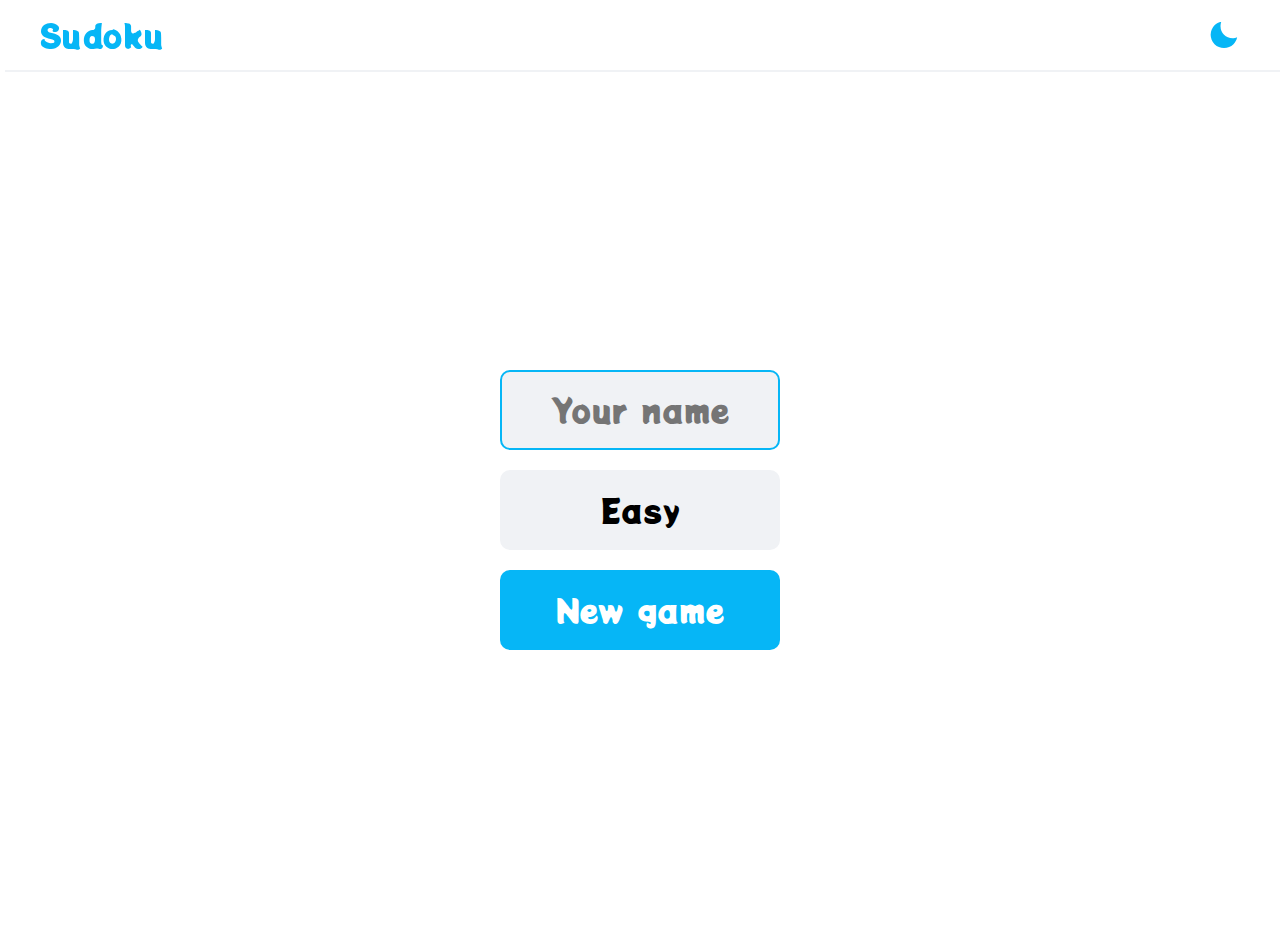
<file: index.html>
<!DOCTYPE html>
<html lang="en">

<head>
    <meta charset="UTF-8">
    <meta http-equiv="X-UA-Compatible" content="IE=edge">
    <meta name="viewport" content="width=device-width, initial-scale=1.0">
    <meta name="theme-color" content="#fff">
    <title>Sudoku</title>
    <link rel="shortcut icon" href="/src/icon.png" type="image/x-icon">
    <link rel="preconnect" href="https://fonts.googleapis.com">
    <link rel="preconnect" href="https://fonts.gstatic.com" crossorigin>
    <link href="https://fonts.googleapis.com/css2?family=Potta+One&display=swap" rel="stylesheet">
    <link href='https://unpkg.com/boxicons@2.0.9/css/boxicons.min.css' rel='stylesheet'>
    <link rel="stylesheet" href="src/style.css">

</head>

<body>
    <!-- top nav -->
    <nav>
        <div class="nav-container">
            <a class="nav-logo" id="nav-logo">
                Sudoku
            </a>
            <div class="dark-mode-toggle" id="dark-mode-toggle">
                <i class="bx bxs-sun"></i>
                <i class="bx bxs-moon"></i>
            </div>
        </div>
    </nav>
    <!-- end top nav -->

    <!-- main -->
    <div class="main">
        <div class="screen">
            <!-- start screen -->
            <div class="start-screen active" id="start-screen">
                <input type="text" placeholder="Your name" maxlength="11" class="input-name" id="input-name">
                <div class="btn" id="btn-level">
                    Easy
                </div>
                <div class="btn" id="btn-continue">Continue</div>
                <div class="btn btn-blue" id="btn-play">New game</div>
            </div>
            <!-- Modal -->
            <div id="rulesModal" class="modal">
                <!-- Modal content -->
                <div class="modal-content">
                <span class="close">&times;</span>
                <h2>Sudoku Rules</h2>
                <p>Here are the basic rules of Sudoku:</p>
                <ul>
                    <li>Every row must contain the numbers from 1 to 9 without repetitions.</li>
                    <li>Every column must contain the numbers from 1 to 9 without repetitions.</li>
                    <li>Every 3x3 grid must contain the numbers from 1 to 9 without repetitions.</li>
                </ul>
                </div>
            </div>
            <!-- end start screen -->

            <!-- game screen -->
            <div class="main-game" id="game-screen">
                <div class="main-sudoku-grid">
                    <!-- 81 cells -->
                    <div class="main-grid-cell"></div>
                    <div class="main-grid-cell"></div>
                    <div class="main-grid-cell"></div>
                    <div class="main-grid-cell"></div>
                    <div class="main-grid-cell"></div>
                    <div class="main-grid-cell"></div>
                    <div class="main-grid-cell"></div>
                    <div class="main-grid-cell"></div>
                    <div class="main-grid-cell"></div>
                    <div class="main-grid-cell"></div>
                    <div class="main-grid-cell"></div>
                    <div class="main-grid-cell"></div>
                    <div class="main-grid-cell"></div>
                    <div class="main-grid-cell"></div>
                    <div class="main-grid-cell"></div>
                    <div class="main-grid-cell"></div>
                    <div class="main-grid-cell"></div>
                    <div class="main-grid-cell"></div>
                    <div class="main-grid-cell"></div>
                    <div class="main-grid-cell"></div>
                    <div class="main-grid-cell"></div>
                    <div class="main-grid-cell"></div>
                    <div class="main-grid-cell"></div>
                    <div class="main-grid-cell"></div>
                    <div class="main-grid-cell"></div>
                    <div class="main-grid-cell"></div>
                    <div class="main-grid-cell"></div>
                    <div class="main-grid-cell"></div>
                    <div class="main-grid-cell"></div>
                    <div class="main-grid-cell"></div>
                    <div class="main-grid-cell"></div>
                    <div class="main-grid-cell"></div>
                    <div class="main-grid-cell"></div>
                    <div class="main-grid-cell"></div>
                    <div class="main-grid-cell"></div>
                    <div class="main-grid-cell"></div>
                    <div class="main-grid-cell"></div>
                    <div class="main-grid-cell"></div>
                    <div class="main-grid-cell"></div>
                    <div class="main-grid-cell"></div>
                    <div class="main-grid-cell"></div>
                    <div class="main-grid-cell"></div>
                    <div class="main-grid-cell"></div>
                    <div class="main-grid-cell"></div>
                    <div class="main-grid-cell"></div>
                    <div class="main-grid-cell"></div>
                    <div class="main-grid-cell"></div>
                    <div class="main-grid-cell"></div>
                    <div class="main-grid-cell"></div>
                    <div class="main-grid-cell"></div>
                    <div class="main-grid-cell"></div>
                    <div class="main-grid-cell"></div>
                    <div class="main-grid-cell"></div>
                    <div class="main-grid-cell"></div>
                    <div class="main-grid-cell"></div>
                    <div class="main-grid-cell"></div>
                    <div class="main-grid-cell"></div>
                    <div class="main-grid-cell"></div>
                    <div class="main-grid-cell"></div>
                    <div class="main-grid-cell"></div>
                    <div class="main-grid-cell"></div>
                    <div class="main-grid-cell"></div>
                    <div class="main-grid-cell"></div>
                    <div class="main-grid-cell"></div>
                    <div class="main-grid-cell"></div>
                    <div class="main-grid-cell"></div>
                    <div class="main-grid-cell"></div>
                    <div class="main-grid-cell"></div>
                    <div class="main-grid-cell"></div>
                    <div class="main-grid-cell"></div>
                    <div class="main-grid-cell"></div>
                    <div class="main-grid-cell"></div>
                    <div class="main-grid-cell"></div>
                    <div class="main-grid-cell"></div>
                    <div class="main-grid-cell"></div>
                    <div class="main-grid-cell"></div>
                    <div class="main-grid-cell"></div>
                    <div class="main-grid-cell"></div>
                    <div class="main-grid-cell"></div>
                    <div class="main-grid-cell"></div>
                    <div class="main-grid-cell"></div>
                </div>

                <div class="main-game-info">
                    <div class="main-game-info-box main-game-info-name">
                        <span id="player-name">hi</span>
                    </div>
                    <div class="main-game-info-box main-game-info-level">
                        <span id="game-level">Easy</span>
                    </div>
                </div>

                <div class="main-game-info-box main-game-info-time">
                    <span id="game-time">10:20</span>
                    <div class="pause-btn" id="btn-pause">
                        <i class="bx bx-pause"></i>
                    </div>
                </div>
                

                <div class="numbers">
                    <div class="number">1</div>
                    <div class="number">2</div>
                    <div class="number">3</div>
                    <div class="number">4</div>
                    <div class="number">5</div>
                    <div class="number">6</div>
                    <div class="number">7</div>
                    <div class="number">8</div>
                    <div class="number">9</div>
                    <div class="delete" id="btn-delete">X</div>
                </div>
                <div class="controls">
                    <div class="btn" id="btn-restart">Restart Game</div>
                </div>
            </div>
            <!-- end game screen -->

            <!-- pause screen -->
            <div class="pause-screen" id="pause-screen">
                <div class="btn btn-blue" id="btn-resume">Resume</div>
                <div class="btn" id="btn-new-game">New game</div>
            </div>
            <!-- end pause screen -->

            <!-- result screen -->
            <div class="result-screen" id="result-screen">
                <div class="congrate">Competed</div>
                <div class="info">Time</div>
                <div id="result-time"></div>
                <div class="btn" id="btn-new-game-2">New game</div>
            </div>
            <!-- end result screen -->
        </div>
    </div>
    <!-- end main -->

    <script src="src/constant.js"></script>
    <script src="src/sudoku.js"></script>
    <script src="src/app.js"></script>
</body>

</html>
</file>
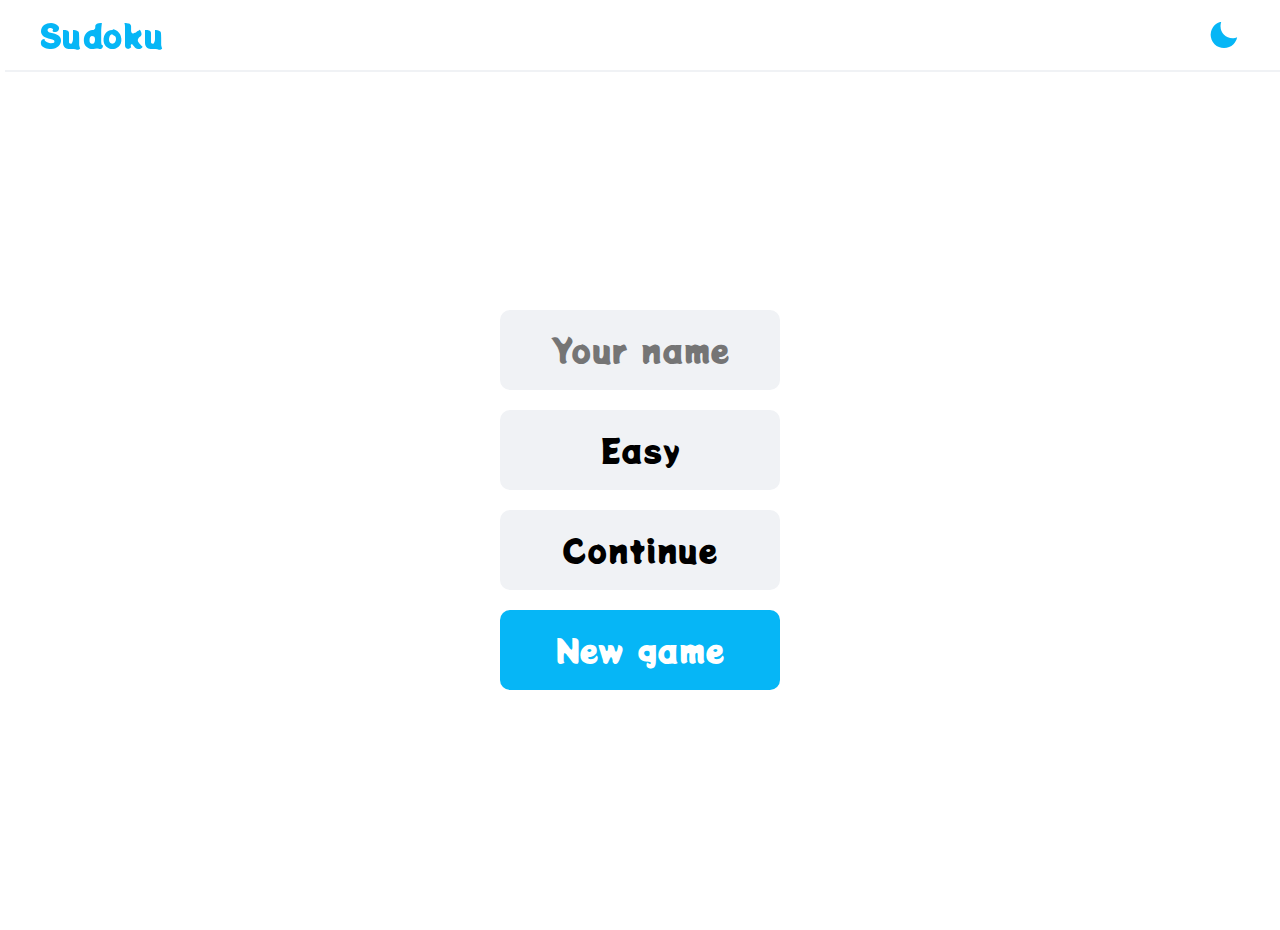
<file: public/index.html>
<!DOCTYPE html>
<html lang="en">

<head>
    <meta charset="UTF-8">
    <meta http-equiv="X-UA-Compatible" content="IE=edge">
    <meta name="viewport" content="width=device-width, initial-scale=1.0">
    <meta name="theme-color" content="#fff">
    <title>Sudoku</title>
    <link rel="shortcut icon" href="icon.png" type="image/x-icon">
    <link rel="preconnect" href="https://fonts.googleapis.com">
    <link rel="preconnect" href="https://fonts.gstatic.com" crossorigin>
    <link href="https://fonts.googleapis.com/css2?family=Potta+One&display=swap" rel="stylesheet">
    <link href='https://unpkg.com/boxicons@2.0.9/css/boxicons.min.css' rel='stylesheet'>
    <link rel="stylesheet" href="/src/style.css">

</head>

<body>
    <!-- top nav -->
    <nav>
        <div class="nav-container">
            <a class="nav-logo" id="nav-logo">
                Sudoku
            </a>
            <div class="dark-mode-toggle" id="dark-mode-toggle">
                <i class="bx bxs-sun"></i>
                <i class="bx bxs-moon"></i>
            </div>
        </div>
    </nav>
    <!-- end top nav -->

    <!-- main -->
    <div class="main">
        <div class="screen">
            <!-- start screen -->
            <div class="start-screen active" id="start-screen">
                <input type="text" placeholder="Your name" maxlength="11" class="input-name" id="input-name">
                <div class="btn" id="btn-level">
                    Easy
                </div>
                <div class="btn" id="btn-continue">Continue</div>
                <div class="btn btn-blue" id="btn-play">New game</div>
            </div>
            <!-- end start screen -->

            <!-- game screen -->
            <div class="main-game" id="game-screen">
                <div class="main-sudoku-grid">
                    <!-- 81 cells -->
                    <div class="main-grid-cell"></div>
                    <div class="main-grid-cell"></div>
                    <div class="main-grid-cell"></div>
                    <div class="main-grid-cell"></div>
                    <div class="main-grid-cell"></div>
                    <div class="main-grid-cell"></div>
                    <div class="main-grid-cell"></div>
                    <div class="main-grid-cell"></div>
                    <div class="main-grid-cell"></div>
                    <div class="main-grid-cell"></div>
                    <div class="main-grid-cell"></div>
                    <div class="main-grid-cell"></div>
                    <div class="main-grid-cell"></div>
                    <div class="main-grid-cell"></div>
                    <div class="main-grid-cell"></div>
                    <div class="main-grid-cell"></div>
                    <div class="main-grid-cell"></div>
                    <div class="main-grid-cell"></div>
                    <div class="main-grid-cell"></div>
                    <div class="main-grid-cell"></div>
                    <div class="main-grid-cell"></div>
                    <div class="main-grid-cell"></div>
                    <div class="main-grid-cell"></div>
                    <div class="main-grid-cell"></div>
                    <div class="main-grid-cell"></div>
                    <div class="main-grid-cell"></div>
                    <div class="main-grid-cell"></div>
                    <div class="main-grid-cell"></div>
                    <div class="main-grid-cell"></div>
                    <div class="main-grid-cell"></div>
                    <div class="main-grid-cell"></div>
                    <div class="main-grid-cell"></div>
                    <div class="main-grid-cell"></div>
                    <div class="main-grid-cell"></div>
                    <div class="main-grid-cell"></div>
                    <div class="main-grid-cell"></div>
                    <div class="main-grid-cell"></div>
                    <div class="main-grid-cell"></div>
                    <div class="main-grid-cell"></div>
                    <div class="main-grid-cell"></div>
                    <div class="main-grid-cell"></div>
                    <div class="main-grid-cell"></div>
                    <div class="main-grid-cell"></div>
                    <div class="main-grid-cell"></div>
                    <div class="main-grid-cell"></div>
                    <div class="main-grid-cell"></div>
                    <div class="main-grid-cell"></div>
                    <div class="main-grid-cell"></div>
                    <div class="main-grid-cell"></div>
                    <div class="main-grid-cell"></div>
                    <div class="main-grid-cell"></div>
                    <div class="main-grid-cell"></div>
                    <div class="main-grid-cell"></div>
                    <div class="main-grid-cell"></div>
                    <div class="main-grid-cell"></div>
                    <div class="main-grid-cell"></div>
                    <div class="main-grid-cell"></div>
                    <div class="main-grid-cell"></div>
                    <div class="main-grid-cell"></div>
                    <div class="main-grid-cell"></div>
                    <div class="main-grid-cell"></div>
                    <div class="main-grid-cell"></div>
                    <div class="main-grid-cell"></div>
                    <div class="main-grid-cell"></div>
                    <div class="main-grid-cell"></div>
                    <div class="main-grid-cell"></div>
                    <div class="main-grid-cell"></div>
                    <div class="main-grid-cell"></div>
                    <div class="main-grid-cell"></div>
                    <div class="main-grid-cell"></div>
                    <div class="main-grid-cell"></div>
                    <div class="main-grid-cell"></div>
                    <div class="main-grid-cell"></div>
                    <div class="main-grid-cell"></div>
                    <div class="main-grid-cell"></div>
                    <div class="main-grid-cell"></div>
                    <div class="main-grid-cell"></div>
                    <div class="main-grid-cell"></div>
                    <div class="main-grid-cell"></div>
                    <div class="main-grid-cell"></div>
                    <div class="main-grid-cell"></div>
                </div>

                <div class="main-game-info">
                    <div class="main-game-info-box main-game-info-name">
                        <span id="player-name">hi</span>
                    </div>
                    <div class="main-game-info-box main-game-info-level">
                        <span id="game-level">Easy</span>
                    </div>
                </div>

                <div class="main-game-info-box main-game-info-time">
                    <span id="game-time">10:20</span>
                    <div class="pause-btn" id="btn-pause">
                        <i class="bx bx-pause"></i>
                    </div>
                </div>

                <div class="numbers">
                    <div class="number">1</div>
                    <div class="number">2</div>
                    <div class="number">3</div>
                    <div class="number">4</div>
                    <div class="number">5</div>
                    <div class="number">6</div>
                    <div class="number">7</div>
                    <div class="number">8</div>
                    <div class="number">9</div>
                    <div class="delete" id="btn-delete">X</div>
                </div>
                <div class="controls">
                    <div class="btn" id="btn-restart">Restart Game</div>
                </div>
            </div>
            <!-- end game screen -->

            <!-- pause screen -->
            <div class="pause-screen" id="pause-screen">
                <div class="btn btn-blue" id="btn-resume">Resume</div>
                <div class="btn" id="btn-new-game">New game</div>
            </div>
            <!-- end pause screen -->

            <!-- result screen -->
            <div class="result-screen" id="result-screen">
                <div class="congrate">Competed</div>
                <div class="info">Time</div>
                <div id="result-time"></div>
                <div class="btn" id="btn-new-game-2">New game</div>
            </div>
            <!-- end result screen -->
        </div>
    </div>
    <!-- end main -->

    <script src="/src/constant.js"></script>
    <script src="/src/sudoku.js"></script>
    <script src="/src/app.js"></script>
</body>

</html>
</file>
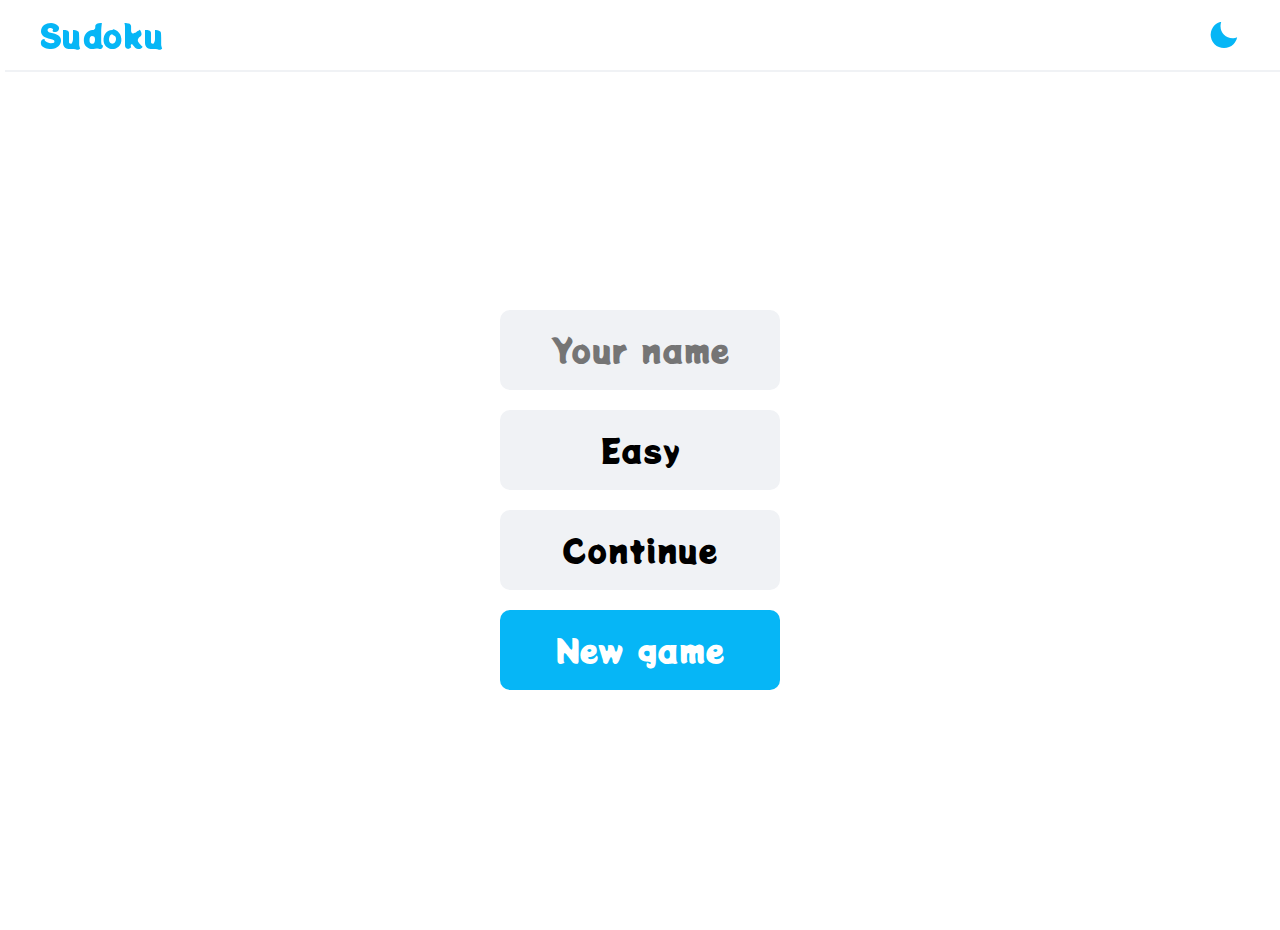
<file: src/index.html>
<!DOCTYPE html>
<html lang="en">

<head>
    <meta charset="UTF-8">
    <meta http-equiv="X-UA-Compatible" content="IE=edge">
    <meta name="viewport" content="width=device-width, initial-scale=1.0">
    <meta name="theme-color" content="#fff">
    <title>Sudoku</title>
    <link rel="shortcut icon" href="icon.png" type="image/x-icon">
    <link rel="preconnect" href="https://fonts.googleapis.com">
    <link rel="preconnect" href="https://fonts.gstatic.com" crossorigin>
    <link href="https://fonts.googleapis.com/css2?family=Potta+One&display=swap" rel="stylesheet">
    <link href='https://unpkg.com/boxicons@2.0.9/css/boxicons.min.css' rel='stylesheet'>
    <link rel="stylesheet" href="./style.css">

</head>

<body>
    <!-- top nav -->
    <nav>
        <div class="nav-container">
            <a class="nav-logo" id="nav-logo">
                Sudoku
            </a>
            <div class="dark-mode-toggle" id="dark-mode-toggle">
                <i class="bx bxs-sun"></i>
                <i class="bx bxs-moon"></i>
            </div>
        </div>
    </nav>
    <!-- end top nav -->

    <!-- main -->
    <div class="main">
        <div class="screen">
            <!-- start screen -->
            <div class="start-screen active" id="start-screen">
                <input type="text" placeholder="Your name" maxlength="11" class="input-name" id="input-name">
                <div class="btn" id="btn-level">
                    Easy
                </div>
                <div class="btn" id="btn-continue">Continue</div>
                <div class="btn btn-blue" id="btn-play">New game</div>
            </div>
            <!-- end start screen -->

            <!-- game screen -->
            <div class="main-game" id="game-screen">
                <div class="main-sudoku-grid">
                    <!-- 81 cells -->
                    <div class="main-grid-cell"></div>
                    <div class="main-grid-cell"></div>
                    <div class="main-grid-cell"></div>
                    <div class="main-grid-cell"></div>
                    <div class="main-grid-cell"></div>
                    <div class="main-grid-cell"></div>
                    <div class="main-grid-cell"></div>
                    <div class="main-grid-cell"></div>
                    <div class="main-grid-cell"></div>
                    <div class="main-grid-cell"></div>
                    <div class="main-grid-cell"></div>
                    <div class="main-grid-cell"></div>
                    <div class="main-grid-cell"></div>
                    <div class="main-grid-cell"></div>
                    <div class="main-grid-cell"></div>
                    <div class="main-grid-cell"></div>
                    <div class="main-grid-cell"></div>
                    <div class="main-grid-cell"></div>
                    <div class="main-grid-cell"></div>
                    <div class="main-grid-cell"></div>
                    <div class="main-grid-cell"></div>
                    <div class="main-grid-cell"></div>
                    <div class="main-grid-cell"></div>
                    <div class="main-grid-cell"></div>
                    <div class="main-grid-cell"></div>
                    <div class="main-grid-cell"></div>
                    <div class="main-grid-cell"></div>
                    <div class="main-grid-cell"></div>
                    <div class="main-grid-cell"></div>
                    <div class="main-grid-cell"></div>
                    <div class="main-grid-cell"></div>
                    <div class="main-grid-cell"></div>
                    <div class="main-grid-cell"></div>
                    <div class="main-grid-cell"></div>
                    <div class="main-grid-cell"></div>
                    <div class="main-grid-cell"></div>
                    <div class="main-grid-cell"></div>
                    <div class="main-grid-cell"></div>
                    <div class="main-grid-cell"></div>
                    <div class="main-grid-cell"></div>
                    <div class="main-grid-cell"></div>
                    <div class="main-grid-cell"></div>
                    <div class="main-grid-cell"></div>
                    <div class="main-grid-cell"></div>
                    <div class="main-grid-cell"></div>
                    <div class="main-grid-cell"></div>
                    <div class="main-grid-cell"></div>
                    <div class="main-grid-cell"></div>
                    <div class="main-grid-cell"></div>
                    <div class="main-grid-cell"></div>
                    <div class="main-grid-cell"></div>
                    <div class="main-grid-cell"></div>
                    <div class="main-grid-cell"></div>
                    <div class="main-grid-cell"></div>
                    <div class="main-grid-cell"></div>
                    <div class="main-grid-cell"></div>
                    <div class="main-grid-cell"></div>
                    <div class="main-grid-cell"></div>
                    <div class="main-grid-cell"></div>
                    <div class="main-grid-cell"></div>
                    <div class="main-grid-cell"></div>
                    <div class="main-grid-cell"></div>
                    <div class="main-grid-cell"></div>
                    <div class="main-grid-cell"></div>
                    <div class="main-grid-cell"></div>
                    <div class="main-grid-cell"></div>
                    <div class="main-grid-cell"></div>
                    <div class="main-grid-cell"></div>
                    <div class="main-grid-cell"></div>
                    <div class="main-grid-cell"></div>
                    <div class="main-grid-cell"></div>
                    <div class="main-grid-cell"></div>
                    <div class="main-grid-cell"></div>
                    <div class="main-grid-cell"></div>
                    <div class="main-grid-cell"></div>
                    <div class="main-grid-cell"></div>
                    <div class="main-grid-cell"></div>
                    <div class="main-grid-cell"></div>
                    <div class="main-grid-cell"></div>
                    <div class="main-grid-cell"></div>
                    <div class="main-grid-cell"></div>
                </div>

                <div class="main-game-info">
                    <div class="main-game-info-box main-game-info-name">
                        <span id="player-name">hi</span>
                    </div>
                    <div class="main-game-info-box main-game-info-level">
                        <span id="game-level">Easy</span>
                    </div>
                </div>

                <div class="main-game-info-box main-game-info-time">
                    <span id="game-time">10:20</span>
                    <div class="pause-btn" id="btn-pause">
                        <i class="bx bx-pause"></i>
                    </div>
                </div>

                <div class="numbers">
                    <div class="number">1</div>
                    <div class="number">2</div>
                    <div class="number">3</div>
                    <div class="number">4</div>
                    <div class="number">5</div>
                    <div class="number">6</div>
                    <div class="number">7</div>
                    <div class="number">8</div>
                    <div class="number">9</div>
                    <div class="delete" id="btn-delete">X</div>
                </div>
                <div class="controls">
                    <div class="btn" id="btn-restart">Restart Game</div>
                </div>
            </div>
            <!-- end game screen -->

            <!-- pause screen -->
            <div class="pause-screen" id="pause-screen">
                <div class="btn btn-blue" id="btn-resume">Resume</div>
                <div class="btn" id="btn-new-game">New game</div>
            </div>
            <!-- end pause screen -->

            <!-- result screen -->
            <div class="result-screen" id="result-screen">
                <div class="congrate">Competed</div>
                <div class="info">Time</div>
                <div id="result-time"></div>
                <div class="btn" id="btn-new-game-2">New game</div>
            </div>
            <!-- end result screen -->
        </div>
    </div>
    <!-- end main -->

    <script src="./constant.js"></script>
    <script src="./sudoku.js"></script>
    <script src="./app.js"></script>
</body>

</html>
</file>
<file: src/style.css>
:root {
    --bg-main: #f0f2f5;
    --bg-body: #fff;
    --color-txt: #000;
    --filled-color: #000;
    --filled-bg: #caf0f8;

    --white: #fff;
    --blue: #06b6f6;
    --red: #ee0855;
    --black: #000;

    --nav-size: 70px;
    --sudoku-cell-size: 50px;

    --border-radius: 10px;

    --space-y: 20px;

    --gap: 5px;

    --font-size: 1.5rem;
    --font-size-lg: 2rem;
    --font-size-xl: 3rem;
}

.dark {
    --bg-main: #2a2a38;
    --bg-body: #1a1a2e;
    --color-txt: #6a6a6a;
    --filled-color: #4f4f63;
    --filled-bg: #000;
}

* {
    padding: 0;
    margin: 0;
    box-sizing: border-box;
    -webkit-tap-highlight-color: transparent;
}

body {
    font-family: "Potta One", cursive;
    background-color: var(--bg-body);
    overflow-x: hidden;
    user-select: none;
}

input {
    font-family: "Potta One", cursive;
    border: 2px solid var(--bg-main);
    color: var(--color-txt);
}

input:hover,
input:focus {
    border-color: var(--blue);
}

a {
    text-decoration: none;
    color: unset;
}

ul {
    list-style-type: none;
}

nav {
    background-color: var(--bg-body);
    color: var(--color-txt);
    position: fixed;
    top: 0;
    width: 100%;
    box-shadow: 5px 2px var(--bg-main);
    z-index: 99;
}

.nav-container {
    max-width: 1280px;
    margin: auto;
    display: flex;
    align-items: center;
    justify-content: space-between;
    padding: 0 40px;
    height: var(--nav-size);
}

.nav-logo {
    cursor: pointer;
    font-size: var(--font-size-lg);
    color: var(--blue);
}

.dark-mode-toggle {
    color: var(--blue);
    font-size: var(--font-size-lg);
    cursor: pointer;
}

.bxs-sun {
    display: none;
}

.bxs-moon {
    display: inline-block;
}

.dark .bxs-sun {
    display: inline-block;
}

.dark .bxs-moon {
    display: none;
}

.main {
    padding-top: var(--nav-size);
    display: grid;
    place-items: center;
}

.screen {
    position: relative;
    overflow: hidden;
    height: 100%;
    min-width: 400px;
}

.start-screen {
    position: absolute;
    top: 0;
    left: 0;
    width: 100%;
    height: 100%;
    transform: translateX(-100%);
    transition: transform 0.3s ease-in-out;
    display: flex;
    flex-direction: column;
    align-items: center;
    justify-content: center;
}

.start-screen.active {
    transform: translateX(0);
}

.start-screen > * + * {
    margin-top: 20px;
}

.input-name {
    height: 80px;
    width: 280px;
    border-radius: var(--border-radius);
    outline: 0;
    background-color: var(--bg-main);
    padding: 20px;
    font-size: var(--font-size-lg);
    text-align: center;
}

/* The Modal (background) */
.modal {
    display: none; /* Hidden by default */
    position: fixed; /* Stay in place */
    z-index: 1; /* Sit on top */
    left: 0;
    top: 0;
    width: 100%; /* Full width */
    height: 100%; /* Full height */
    overflow: auto; /* Enable scroll if needed */
  }
  
  /* Modal Content */
  .modal-content {
    background-color: #7ac6fd;
    position: absolute;
    margin: auto; /* Aligns the box to the center */
    padding: 20px;
    width: 30%;
    top: 50%;
    left: 50%;
    color: var(--white);
    border: 1px solid #7ac6fd;
    transform: translate(-50%, -50%);
  }

  /* Styles for unordered lists in the modal */
  .modal-content ul {
    list-style-type: disc; /* This ensures the bullet points are discs (default style) */
    padding-left: 20px; /* This adds some space on the left for the bullets */
  }

/* Styles for list items in the modal */
  .modal-content li {
    margin-bottom: 10px; /* This adds some space between the list items */
    text-align: left; /* Optional: Aligns text to the left */
  }
  
  /* The Close Button */
  .close {
    color: #fffdfd;
    float: right;
    font-size: 28px;
    font-weight: bold;
  }
  
  .close:hover,
  .close:focus {
    color: black;
    text-decoration: none;
    cursor: pointer;
  }  

.btn {
    height: 80px;
    width: 280px;
    background-color: var(--bg-main);
    color: var(--color-txt);
    border-radius: var(--border-radius);
    display: grid;
    place-items: center;
    transition: width 0.3s ease-in-out;
    overflow: hidden;
    font-size: var(--font-size-lg);
    cursor: pointer;
}

#btn-restart {
    background-color: #5dccff; /* Dark blue background */
    width: 600px;
    height: 50px;
    color: white; /* White text */
    border: none; /* No border */
    padding: 5px 5px; /* Top/bottom padding and left/right padding */
    margin-top: 15px; /* Space above the button */
    cursor: pointer; /* Cursor indicates the element is clickable */
    font-size: 1.2em; /* Font size, adjust as needed */
    border-radius: 10px; /* Rounded corners */
}

#btn-restart:hover {
    background-color: #5191af; /* Slightly darker shade on hover */
}

.btn-blue {
    background-color: var(--blue);
    color: var(--white);
}

.input-err {
    border-color: var(--red);
    animation: bounce 0.5s cubic-bezier(0.175, 0.885, 0.32, 1.275);
}

@keyframes bounce {
    0% {
        transform: translateX(0);
    }
    25% {
        transform: translateX(20px);
    }
    50% {
        transform: translateX(-20px);
    }
    100% {
        transform: translateX(0);
    }
}

.main-game {
    display: flex;
    height: 100%;
    flex-direction: column;
    justify-content: space-between;
    padding: 30px 0;
    transform: translateX(100%);
    transition: transform 0.3s ease-in-out;
}

.main-game.active {
    transform: translateX(0);
}

.main-sudoku-grid {
    display: grid;
    gap: var(--gap);
    grid-template-columns: repeat(9, auto);
}

.main-grid-cell {
    height: var(--sudoku-cell-size);
    width: var(--sudoku-cell-size);
    border-radius: var(--border-radius);
    background-color: var(--bg-main);
    color: var(--blue);
    display: grid;
    place-items: center;
    font-size: var(--font-size);
    cursor: pointer;
}

.main-grid-cell.filled {
    background-color: var(--filled-bg);
    color: var(--filled-color);
}

.main-grid-cell.selected {
    background-color: var(--blue);
    color: var(--white);
}

.main-grid-cell:hover {
    border: 2px solid var(--blue);
}

.main-grid-cell.hover {
    border: 3px solid var(--blue);
}

.dark .main-grid-cell.hover {
    border: 1px solid var(--blue);
}

.main-grid-cell.err {
    background-color: var(--red);
    color: var(--white);
}

.main-game-info {
    margin-top: var(--space-y);
    margin-bottom: 10px;
    display: grid;
    grid-template-columns: 1fr 1fr;
    gap: 10px;
}

.main-game-info-box {
    height: 45px;
    background-color: var(--bg-main);
    color: var(--color-txt);
    border-radius: var(--border-radius);
    display: grid;
    place-items: center;
    padding: 0 20px;
    font-size: var(--font-size);
}

.main-game-info-time {
    position: relative;
    align-items: center;
    justify-content: center;
    padding-left: 2rem;
    margin-bottom: auto;
}

.pause-btn {
    position: absolute;
    right: 10px;
    height: 30px;
    width: 30px;
    border-radius: var(--border-radius);
    background-color: var(--blue);
    color: var(--white);
    font-size: var(--font-size);
    display: grid;
    place-items: center;
    cursor: pointer;
}

.numbers {
    margin-top: var(--space-y);
    display: grid;
    grid-template-columns: repeat(5, 1fr);
    gap: 5px;
}

.number {
    height: var(--sudoku-cell-size);
    border-radius: var(--border-radius);
    background-color: var(--bg-main);
    color: var(--color-txt);
    display: grid;
    place-items: center;
    font-size: var(--font-size);
    cursor: pointer;
}

.delete {
    background-color: var(--red);
    color: var(--white);
    height: var(--sudoku-cell-size);
    border-radius: var(--border-radius);
    display: grid;
    place-items: center;
    font-size: var(--font-size);
    cursor: pointer;
}

.pause-screen,
.result-screen {
    position: absolute;
    top: 0;
    left: 0;
    width: 100%;
    height: 100%;
    background-color: var(--bg-body);
    align-items: center;
    justify-content: center;
    flex-direction: column;
    display: none;
}

.pause-screen.active,
.result-screen.active {
    display: flex;
}

.pause-screen > * + *,
.result-screen > * + * {
    margin-top: 20px;
}

.result-screen.active div {
    animation: zoom-in 0.5s cubic-bezier(0.175, 0.885, 0.32, 1.275);
}

.pause-screen.active .btn {
    animation: zoom-in 0.5s cubic-bezier(0.175, 0.885, 0.32, 1.275);
}

.result-screen .congrate {
    font-size: var(--font-size-xl);
    color: var(--blue);
}

.result-screen .info {
    color: var(--color-txt);
    font-size: var(--font-size);
}

#result-time {
    color: var(--blue);
    font-size: var(--font-size-xl);
}

.zoom-in {
    animation: zoom-in 0.5s cubic-bezier(0.175, 0.885, 0.32, 1.275);
}

@keyframes zoom-in {
    0% {
        transform: scale(3);
    }
    100% {
        transform: scale(1);
    }
}

.cell-err {
    animation: zoom-out-shake 0.5s cubic-bezier(0.175, 0.885, 0.32, 1.275);
}

@keyframes zoom-out-shake {
    0% {
        transform: scale(2);
    }
    25% {
        transform: scale(2) rotate(30deg);
    }
    50% {
        transform: scale(2) rotate(-30deg);
    }
    100% {
        transform: scale(1);
    }
}

@media only screen and (max-width: 800px) {
    :root {
        --nav-size: 50px;

        --sudoku-cell-size: 30px;

        --border-radius: 5px;

        --space-y: 10px;

        --gap: 2px;

        --font-size: 1rem;
        --font-size-lg: 1.5rem;
        --font-size-xl: 2rem;
    }

    .input-name,
    .btn {
        height: 50px;
    }

    .main-grid-cell.hover {
        border-width: 2px;
    }

    .screen {
        min-width: unset;
    }

    .main {
        height: 100vh;
    }
}
</file>
